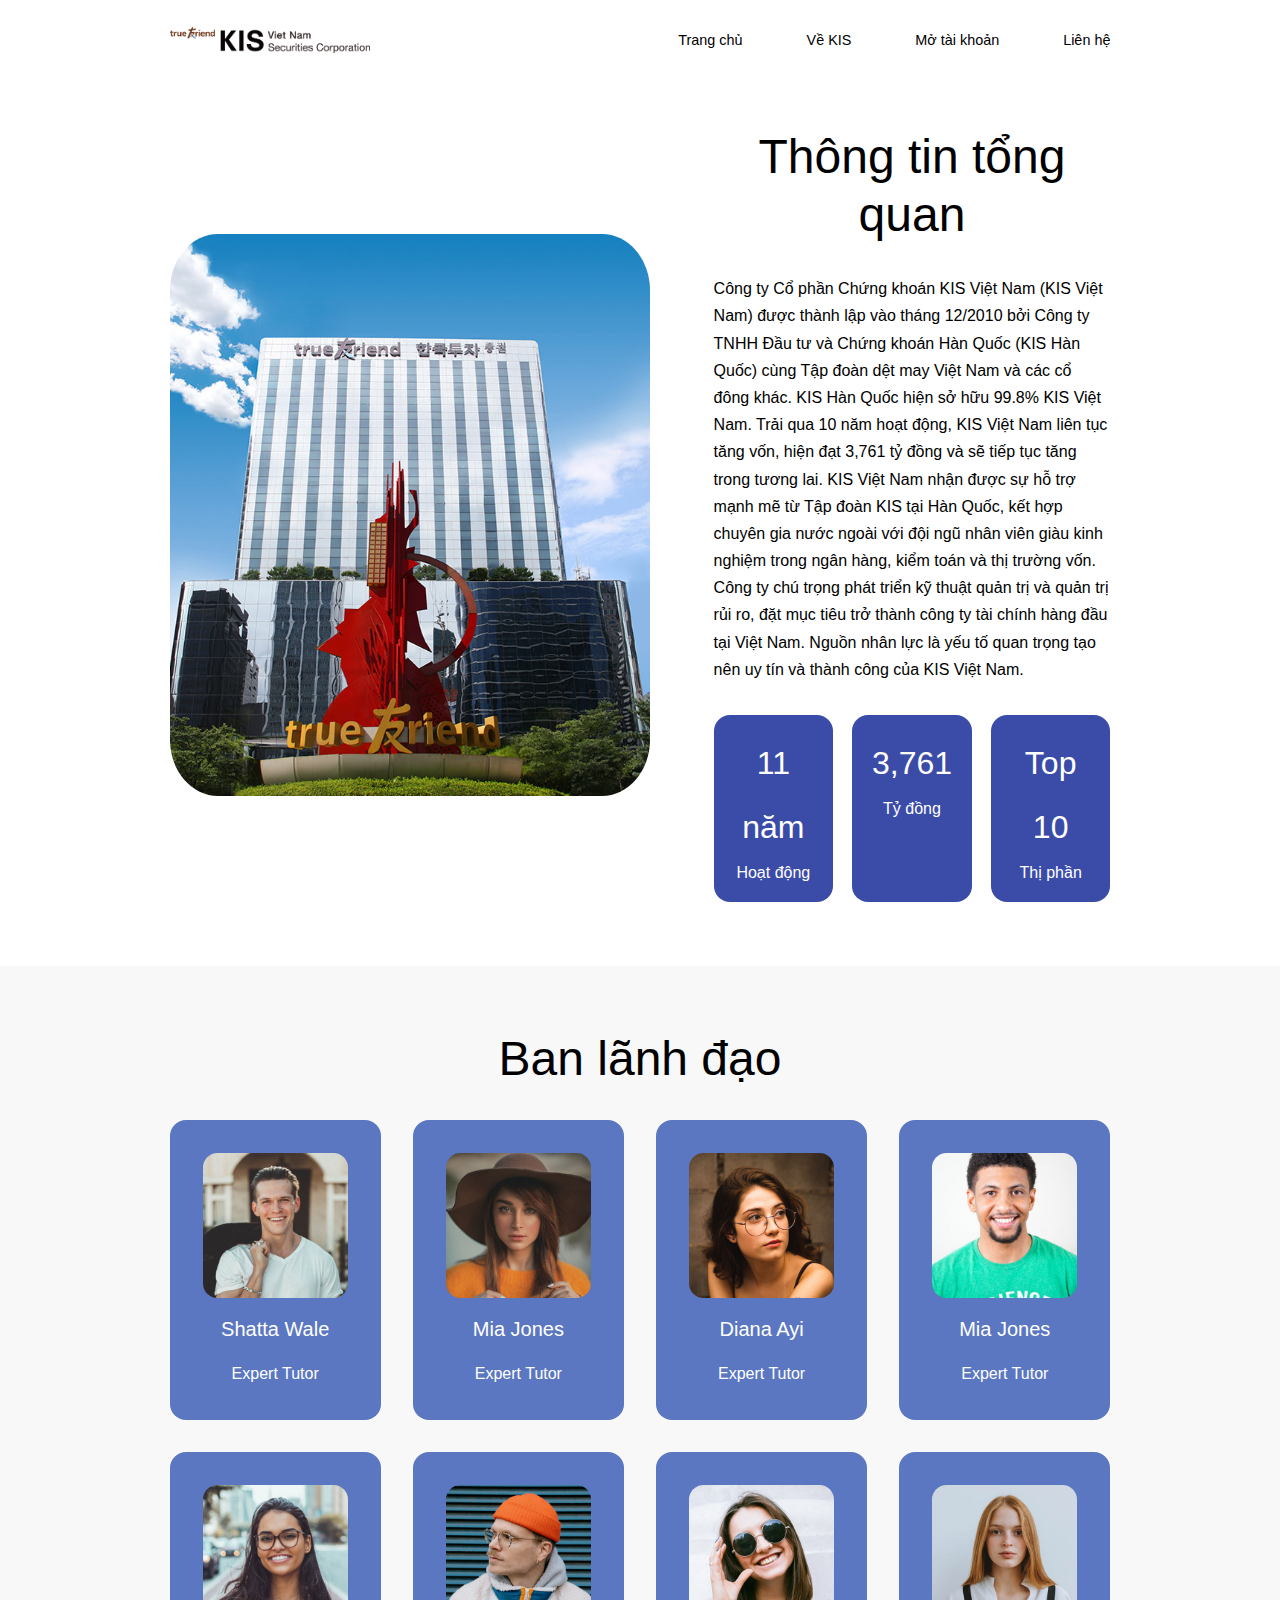
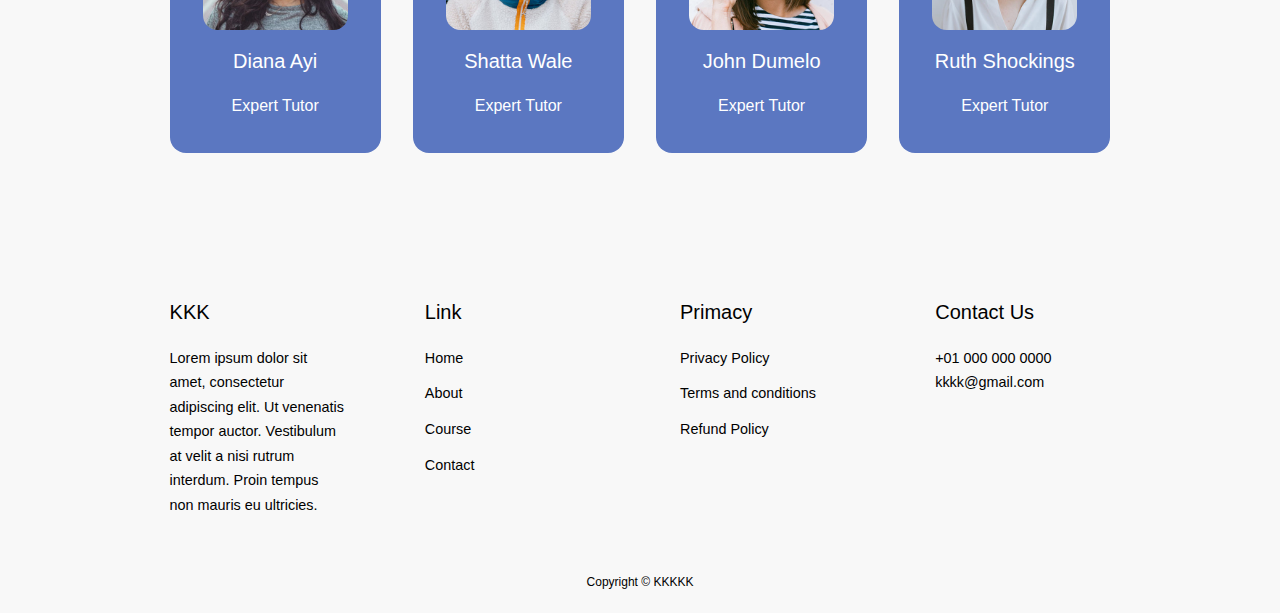
<file: virtual-landing-page/about.html>
<!DOCTYPE html>
<html lang="en">
<head>
    <meta charset="UTF-8">
    <meta name="viewport" content="width=device-width, initial-scale=1.0">
    <title>Cuộc thi Đầu tư ảo: Đấu Chứng Hứng Tiền</title>

    <!--iconscout-->
    <link rel="stylesheet" href="https://unicons.iconscout.com/release/v2.1.6/css/unicons.css"/>
    <!--googlefont Montserrat-->
    <link rel="preconnect" href="https://fonts.googleapis.com">
    <link rel="preconnect" href="https://fonts.gstatic.com" crossorigin>
    <link href="https://fonts.googleapis.com/css2?family=Montserrat:ital,wght@0,100..900;1,100..900&display=swap" rel="stylesheet">


    <link rel="stylesheet" href="./css/style.css">
    <link rel="stylesheet" href="./css/about.css">

</head>

<body>
  <nav>
    <div class="container nav__container">
      <div class="logo">
        <a href="index.html"><img src="./images/LOGO-H.png"></a>
      </div>
        
        <ul class="nav__menu">
            <li><a href="index.html">Trang chủ</a></li>
            <li><a href="about.html">Về KIS</a></li>
            <li><a href="courses.html">Mở tài khoản</a></li>
            <li><a href="contact.html">Liên hệ</a></li>
        </ul>
        <button id="open-menu-btn"><i class="uil uil-bars"></i></button> 
        <button id="close-menu-btn"><i class="uil uil-multiply"></i></button>
    </div>
  </nav> 
  <!---====== end of navbar====-->
<section class="about__achievements">
    <div class="container about__achievements-container">
        <div class="about__achievement_left">
            <img src="/virtual-landing-page/images/about-01.jpg">
        </div>
        <div class="about__achievement_right">
            <h2>Thông tin tổng quan</h2>
            <p>Công ty Cổ phần Chứng khoán KIS Việt Nam (KIS Việt Nam) được thành lập vào tháng 12/2010 bởi Công ty TNHH Đầu tư và Chứng khoán Hàn Quốc (KIS Hàn Quốc) cùng Tập đoàn dệt may Việt Nam và các cổ đông khác. KIS Hàn Quốc hiện sở hữu 99.8% KIS Việt Nam. Trải qua 10 năm hoạt động, KIS Việt Nam liên tục tăng vốn, hiện đạt 3,761 tỷ đồng và sẽ tiếp tục tăng trong tương lai. KIS Việt Nam nhận được sự hỗ trợ mạnh mẽ từ Tập đoàn KIS tại Hàn Quốc, kết hợp chuyên gia nước ngoài với đội ngũ nhân viên giàu kinh nghiệm trong ngân hàng, kiểm toán và thị trường vốn. Công ty chú trọng phát triển kỹ thuật quản trị và quản trị rủi ro, đặt mục tiêu trở thành công ty tài chính hàng đầu tại Việt Nam. Nguồn nhân lực là yếu tố quan trọng tạo nên uy tín và thành công của KIS Việt Nam.
            </p>
            <div class="about__achievements_down">

            <article class="achievement">

                <h3>11 năm</h3>
                <p>Hoạt động</p>
            </article>

            <article class="achievement">

                <h3>3,761</h3>
                <p>Tỷ đồng </p>
            </article>

            <article class="achievement">

                <h3>Top 10</h3>
                <p>Thị phần</p>
            </article>
    
            </div>
        </div>
    </div>

</section>

<!--end of about achievements--->
<section class="team">
  <h2>Ban lãnh đạo</h2>
  <div class="container teams_container">
    <article class="team_member">
      <div class="team_member-image">
        <img src="images/tm6.jpg">
      </div>
      <div class="member_info">
        <h4>Shatta Wale</h4>
        <p>Expert Tutor</p>
      </div>
      <div class="team_SNS">
        <a href="https://www.instagram.com" target="_blank"><i class="uil uil-instagram"></i></a>
        <a href="https://www.facebook.com/" target="_blank"><i class="uil uil-facebook"></i></a>
        <a href="https://www.linkedin.com/" target="_blank"><i class="uil uil-linkedin"></i></a>
      </div>
    </article>

    <article class="team_member">
      <div class="team_member-image">
        <img src="/virtual-landing-page/images/tm3.jpg">
      </div>
      <div class="member_info">
        <h4>Mia Jones</h4>
        <p>Expert Tutor</p>
      </div>
      <div class="team_SNS">
        <a href="https://www.instagram.com" target="_blank"><i class="uil uil-instagram"></i></a>
        <a href="https://www.facebook.com/" target="_blank"><i class="uil uil-facebook"></i></a>
        <a href="https://www.linkedin.com/" target="_blank"><i class="uil uil-linkedin"></i></a>
      </div>
    </article>

    <article class="team_member">
      <div class="team_member-image">
        <img src="/virtual-landing-page/images/tm5.jpg">
      </div>
      <div class="member_info">
        <h4>Diana Ayi</h4>
        <p>Expert Tutor</p>
      </div>
      <div class="team_SNS">
        <a href="https://www.instagram.com/" target="_blank"><i class="uil uil-instagram"></i></a>
        <a href="https://www.facebook.com/" target="_blank"><i class="uil uil-facebook"></i></a>
        <a href="https://www.linkedin.com/" target="_blank"><i class="uil uil-linkedin"></i></a>
      </div>
    </article>

    <article class="team_member">
      <div class="team_member-image">
        <img src="/virtual-landing-page/images/tm4.jpg">
      </div>
      <div class="member_info">
        <h4>Mia Jones</h4>
        <p>Expert Tutor</p>
      </div>
      <div class="team_SNS">
        <a href="https://www.instagram.com/" target="_blank"><i class="uil uil-instagram"></i></a>
        <a href="https://www.facebook.com/" target="_blank"><i class="uil uil-facebook"></i></a>
        <a href="https://www.linkedin.com/" target="_blank"><i class="uil uil-linkedin"></i></a>
      </div>
    </article>

    <article class="team_member">
      <div class="team_member-image">
        <img src="/virtual-landing-page/images/tm2.jpg">
      </div>
      <div class="member_info">
        <h4>Diana Ayi</h4>
        <p>Expert Tutor</p>
      </div>
      <div class="team_SNS">
        <a href="https://www.instagram.com/" target="_blank"><i class="uil uil-instagram"></i></a>
        <a href="https://www.facebook.com/" target="_blank"><i class="uil uil-facebook"></i></a>
        <a href="https://www.linkedin.com/" target="_blank"><i class="uil uil-linkedin"></i></a>
      </div>
    </article>

    <article class="team_member">
      <div class="team_member-image">
        <img src="/virtual-landing-page/images/tm8.jpg">
      </div>
      <div class="member_info">
        <h4>Shatta Wale</h4>
        <p>Expert Tutor</p>
      </div>
      <div class="team_SNS">
        <a href="https://www.instagram.com/" target="_blank"><i class="uil uil-instagram"></i></a>
        <a href="https://www.facebook.com/" target="_blank"><i class="uil uil-facebook"></i></a>
        <a href="https://www.linkedin.com/" target="_blank"><i class="uil uil-linkedin"></i></a>
      </div>
    </article>

    <article class="team_member">
      <div class="team_member-image">
        <img src="/virtual-landing-page/images/tm10.jpg">
      </div>
      <div class="member_info">
        <h4>John Dumelo</h4>
        <p>Expert Tutor</p>
      </div>
      <div class="team_SNS">
        <a href="https://www.instagram.com/" target="_blank"><i class="uil uil-instagram"></i></a>
        <a href="https://www.facebook.com/" target="_blank"><i class="uil uil-facebook"></i></a>
        <a href="https://www.linkedin.com/" target="_blank"><i class="uil uil-linkedin"></i></a>
      </div>
    </article>

    <article class="team_member">
      <div class="team_member-image">
        <img src="/virtual-landing-page/images/tm7.jpg">
      </div>
      <div class="member_info">
        <h4>Ruth Shockings</h4>
        <p>Expert Tutor</p>
      </div>
      <div class="team_SNS">
       <a href="https://www.instagram.com" target="_blank"><i class="uil uil-instagram"></i></a>

        <a href="https://www.facebook.com/" target="_blank"><i class="uil uil-facebook"></i></a>
        <a href="https://www.linkedin.com/" target="_blank"><i class="uil uil-linkedin"></i></a>
      </div>
    </article>

  </div>
</section>






  <!--Script-->
<script src="https://cdn.jsdelivr.net/npm/swiper@11/swiper-bundle.min.js"></script>
<script src="./main.js"></script>

</body>

<footer>
    <div class="container footer_container">
      <div class="footer_1">
        <a href="index.html" class="footer_logo"><h4>KKK</h4></a>
        <p>Lorem ipsum dolor sit amet, consectetur adipiscing elit. Ut venenatis tempor auctor. Vestibulum at velit a nisi rutrum interdum. Proin tempus non mauris eu ultricies.</p>
      </div>
    
      <div class="footer_2">
        <h4>Link</h4>
        <ul class="permalinks">
          <li><a href="index.html">Home</a></li>
          <li><a href="about.html">About</a></li>
          <li><a href="courses.html">Course</a></li>
          <li><a href="contact.html">Contact</a></li>
        </ul>
      </div>
    
      <div class="footer_3">
        <h4>Primacy</h4>
        <ul class="Primacy">
          <li><a href="#">Privacy Policy</a></li>
          <li><a href="#">Terms and conditions</a></li>
          <li><a href="#">Refund Policy</a></li>
        </ul>
      </div>
    
      <div class="footer_4">
        <h4>Contact Us</h4>
        <div>
          <p>+01 000 000 0000</p>
          <p>kkkk@gmail.com</p>
        </div>
        <ul class="footer_socials">
          <li> 
            <a href="#"><i class="uil uil-facebook"></i></a>
          </li>
          <li><a href="#"><i class="uil uil-instagram-alt"></i></a></li>
          <li><a href="#"><i class="uil uil-twitter"></i></a></li>
          <li><a href="#"></a><i class="uil uil-linkedin"></i></a></li>
        </ul>
      </div>
    </div>
  
    <div class="footer_copyright">
      <small>Copyright &copy; KKKKK</small>
    </div>
  
  </footer>

  </html>
</file>
<file: virtual-landing-page/css/style.css>
* {
    margin: 0;
    padding: 0;
    border: 0;
    outline: 0;
    text-decoration: none;
    list-style: none;
    box-sizing: border-box ;
}

:root {
    --color-primary: #3b4ca8;
    --color-success: #00bf8e;
    --color-warning: #f7c94b;
    --color-danger: #f75842;
    --color-danger-variant: rgba(247, 88, 66, 0.4);
    --color-white: #fff;
    --color-light: rgba(255, 255, 255, 0.7);
    --color-black: #000;
    --color-bg: #5b77c1;
    --color-bg1: #b9c0e4;
    --color-bg2: #f8f8f8;

    --container-width-lg: 76%;
    --container-width-md: 90%;
    --container-width-sm: 94%;

    --transition: all 400ms ease;
}


body {
    font-family: 'Inter', sans-serif; 
    line-height: 1.7;
    color: var(--color-black);
    background: var(--color-white); 
}

.container {
    width: var(--container-width-lg);
    max-width: 1200px;
    margin: 0 auto; /* Center container */
    padding: 0 1rem; /* Add padding to avoid content touching the edges */
}
section {
    padding: 4rem 0;
}
section h2 {
    text-align: center;
   
}

h1, h2, h3, h4, h5 {
    line-height: 1.2;
}
    h1 {
        font-size: 3.75rem; /*60px*/
        font-weight: 600;
        color:#000;
    }
    h2 {
        font-size: 3rem;
        font-weight: 500;
        color:#000; /*48px*/
    }
    h3 {
        font-size: 2rem;
        font-weight: 500;
        color:#000;
        line-height: 2;
    }
    h4 {
        font-size: 20px;
        font-weight: 500;
        color:#000;
        line-height: 1.5;
    }
    p{
        font-weight: 300;
        color:#000;
    }

a {
    color: var(--color-black);
}
img {
    width: 100%;
    display: block;
    object-fit: cover;
}
.logo{
    width: 200px;
}
.btn {
    display: inline-block;
    background: var(--color-primary);
    color: var(--color-white);
    padding: 1rem 2rem;
    border: 1px solid transparent;
    font-weight: 300;
    transition: var(--transition);
    border-radius: 100px;
}
.btn:hover {
    background: transparent;
    color: var(--color-black);
    border-color: var(--color-black)
}
.btn-primary {
    background: var(--color-primary);
    color: var(--color-white);
    
}
/* ====== NAVBAR ========= */
/* rem=16px*/
nav {
    width: 100vw;
    height: 5rem; 
    position: fixed;
    background: white;
    top: 0;
    z-index: 8;
}
/* change navbar styles on scroll using javascript*/
.window-scroll {
    background: var(--color-white);
    box-shadow: 0 1rem 2rem rgba(0, 0, 0, 0.2);
}

.nav__container {
    height: 100%;
    display: flex;
    justify-content: space-between;
    align-items: center;
    background: white;
}

nav button {
    display: none; 
}

.nav__menu {
    display: flex;
    align-items: center;
    gap: 4rem;
}

.nav__menu a {
    font-size: 0.9rem;
    transition: var(--transition);
}
.nav__menu a:hover {
    color: var(--color-primary)
}
/* ===== header ==== */
header {
    background: var(--color-bg2);
    padding-top: 8rem; /* Add padding to accommodate the height of the nav */
}

.header__container {
    display: flex;
    justify-content: space-between;
    align-items: center;

}

.header__left {
    max-width: 50%;
}

.header__left h2 {
    width: max-content;

    color: var(--color-black);
}

.header__left p {
    margin: 2rem auto 1rem;
    color: var(--color-black);
}

.header__right {
    max-width: 50%;
    text-align: right;
}

.header__right__image {
    height: 100%; /* Make sure the container takes up full height */
    display: flex;
    align-items: center; /* Center image vertically */
    justify-content: center; /* Center image horizontally */
}

.header__right__image img {
    max-width: 100%;
    max-height: 100%; /* Ensure image covers full height without distortion */
    object-fit: cover;
}
/*====== categories========*/
.categories {
    background: var(--color-white);
    padding: 2rem 1rem; /* Add padding for spacing */
    margin: 3rem auto; /* Adjusted margin to match .container */
}

.categories h2 {
    line-height: 1;
    margin-bottom: 3rem;
    text-align: left;
}

.categories__container {
    display: grid;
    grid-template-columns: 40% 60%;
    gap: 1rem;
    max-width: 1200px; /* Max width for consistency */
   
}

.categories__left p {
    margin: 2rem auto 1rem;
}

.categories__right {
    display: grid;
    grid-template-columns: repeat(3, 1fr);
    gap: 1rem;
    
}

.category {
    background: var( --color-primary);
    box-shadow: 0px -25px 20px -20px rgba(0, 0, 0, 0.1), 0px 25px 20px -20px rgba(0, 0, 0, 0.2), -25px 0 20px -20px rgba(0, 0, 0, 0.1); 
    padding: 1rem 2rem;
    border-radius: 1rem;
    border-color: var(--color-bg);
    transition: var(--transition);
}

.category:hover {
    box-shadow: 0px -25px 20px -20px rgba(0, 0, 0, 0.2), 25px 0 20px -20px rgba(0, 0, 0, 0.2), 0px 25px 20px -20px rgba(0, 0, 0, 0.2), -25px 0 20px -20px rgba(0, 0, 0, 0.2);
    z-index: 1;
}

.category h5 {
    margin: 1rem 0 1rem;
    color: var(--color-white);
}

.category p { 
    font-size: 0.85rem;
    color: var(--color-white);
}

.category p.event-time {
    font-weight:600;
    margin-top: 8px;
    color: var(--color-bg);
    color: var(--color-white);
}



/* ====== POPULAR COURSES ========= */


.courses {
    margin-top: 1vh;
    background: var(--color-bg2);
   
}

.courses__container {
    display: grid;
    grid-template-columns: repeat(3, 1fr);
    gap: 2rem;
    margin: 2rem auto 1rem;
    justify-content: center;
    
}

.course {
    background: var(--color-white); /* Corrected variable */
    text-align: center;
    border: 1px solid transparent;
    height: 40rem; /* Fixed height */
    position: relative;
    margin: auto;  /* Ensure absolute positioning works within this container */
}

.course:hover {
    background: transparent;
    border-color: var(--color-primary);
}

.course__image {
    flex-shrink: 0;
}

.course__info {
    padding: 2rem; /* Adjusted padding */
    overflow: auto;
    height: calc(100% - 2rem); /* Adjust height to account for padding */
}

.course__info p {
    margin: 2rem 0;
    font-size: 0.9rem;
}

.courses h1 {
    text-align: center;
    margin-bottom: 4rem;
}

/* Ensure button is fixed at the bottom of .course */
.course .btn-primary {
    position: absolute;
    bottom: 1rem; /* Adjust as needed */
    left: 50%;
    transform: translateX(-50%);
    width: calc(100% - 4rem); /* Full width minus padding */
}


/*===== FAQs===== */
.faqs {
    background: var(--color-white);
    box-shadow:  0 0 3rem rgba(0, 0, 0, 0.1);
}

.faqs_container {
    display: grid;
    grid-template-columns: 1fr 1fr;
    gap: 1rem;
    margin: 2rem auto 1rem;
}

.faq {
    padding: 1rem;
    display: flex;
    align-items: center;
    gap: 0.5rem;
    height: fit-content;
    background: var(--color-primary);
    cursor: pointer;
}

.faq h4 {
    font-size: 1rem;
    line-height: 2.2;
}

.faq__icon {
    align-self: flex-start;
    font-size: 1.2rem;
}

.question_answer p {
    margin-top: 0.2rem;
    display: none;
}
.question_answer h4,
.question_answer p,
.faq__icon .uil-angle-up,
.faq__icon .uil-angle-down{
    color: white;
}


.faq.open p {
    display: block; 
}

/*========TESTTIMONIALS ===================*/

.testimonials_container {
    overflow-x: hidden;
    position: relative;
    margin: 2rem auto 2rem;
}
.testimonial {
    padding-top: 2rem;
}

.avatar {
    width: 6rem;
    height:6rem;
    border-radius: 50%;
    overflow: hidden;
    margin: 0 auto 1rem;
    border: 1rem solid var(--color-bg1)
}

.testimonial_info {
    text-align: center;
}

.testimonial_body {
    background: var(--color-primary);
    padding: 2rem;
    margin-top: 3rem;
    position: relative;  
}
.testimonial_body p{
    color: white;
}

.testimonial_body::before {
    content: "";
    /* display: block; */
    background: linear-gradient(
        134deg, transparent, var(--color-primary), var(--color-primary));
    width: 3rem;
    height: 3rem;
    position: absolute;
    left: 50%;
    top: -1.5rem;
    transform: rotate(45deg);
}


/*====== FOOTER===*/
footer {
    background: var(--color-bg2);
    padding-top: 5rem;
    font-size: 0.9rem;
}

.footer_container {
    display: grid;
    grid-template-columns: repeat(4, 1fr);
    gap: 5rem;
}

.footer_container > div h4 {
    margin-bottom: 1.2rem;
}

.footer_1 p {
    margin: 0 0 2rem;
}

footer ul li {
    margin-bottom: 0.7rem;
}

footer ul li a:hover {
    text-decoration: underline;
}

.footer_socials {
    display: flex;
    gap: 1rem;
    font-size: 1.2rem;
    margin-top:2rem
}

.footer_copyright {
    text-align: center;
    padding: 1.2rem 0;
    border-top: 1px solid var(--color-bg2)
}
 

/* ========= media queries (tablet)=======*/

@media screen and (max-width:1024px) {
    container {
        width: var(--container-width-md);
    }
    h1 {
        font-size: 2.5rem;
    }

    h2 {
        font-size: 2rem;
    }

    h3 {
        font-size: 1.4em;
    }

    h4 {
        font-size: 1.2em;
    }
    p {
        font-size: 14px;
    }
    /* ====== NAVBAR ======*/
  nav button {
        display: inline-block;
        background: transparent;
        font-size: 1.8rem;
        color: var(--color-primary);
        cursor: pointer;
        
    }

    #close-menu-btn {
        display: none;
    }

   .nav__menu {
        position: fixed;
        top: 5em;
        right: 5%;
        height: fit-content;
        width: 18em;
        flex-direction: column;
        gap: 0;
        display: inline-block;
        
    } 

    .nav__menu li {
        width: 100%;
        height: 5.8rem;
        animation: animateNavItems 400ms linear forwards;
        transform-origin: top right; 
        opacity: 0; 
    }

    .nav__menu li:nth-child(2) {
        animation-delay: 400ms;
    }

    .nav__menu li:nth-child(3) {
        animation-delay: 500ms;
    }

    .nav__menu li:nth-child(4) {
        animation-delay: 600ms;
    }

    @keyframes animateNavItems {
        0% {
            transform: rotateZ(-90deg) rotateX(-90deg) scale(0.1);
            }

        100% {
            transform: rotateZ(0) rotateX(0) scale(1);
            opacity: 1;
         }
    }

    .nav__menu li a {
        background: var(--color-primary);
        box-shadow: -3rem 3rem 4rem rgba(0, 0, 0, 0.2);
        width: 100%;
        height: 100%;
        display: grid;
        place-items: center;
        color: var(--color-bg2);
    }

    .nav__menu li a:hover {
        background: var(--color-bg2);
        color: var(--color-black);
    }  


/* ===== menu ====== */
  
     .header__left, .header__right {
        max-width: 100%;
    }
    .header__container {
        flex-direction: column;
        text-align: left;
       
    }
    .header__right__image img {
        margin-top: 2rem;
    } 
    .header__left p {
        margin-bottom: 1.3rem;
        text-align: left;
    }

    /* ===== categories ====== */
    .categories {
        height: auto;
      
    }

    .categories__container {
        grid-template-columns: 1fr;
        gap: 4rem
    }

    .categories__left {
        margin-right: 0;
    }

    .categories__right {
        grid-template-columns: 1fr;
        gap: 0.7rem;
     
    }
  
    /* ===== popular courses ====== */
    .courses {
        margin-top: 8vh;
    }

    .courses__container {
        grid-template-columns: 1fr 1fr;
    }

    /* ===== faqs ====== */
    .faqs_container {
        grid-template-columns: 1fr;
    }

    .faq {
        padding: 1.5rem
    }

    /* ===== footer ====== */
    .footer_container {
        grid-template-columns: 1fr 1fr;
    }
}
/*-max screen for 600px--*/
@media screen and (max-width: 600px) {
    #close-menu-btn {
        display: none;
    }

    .container {
        width: var(--container-width-sm)
    }
/* ====== NAVBAR =====*/
    .nav__menu {
        right: 3%;  
    }

/* ====== NAVBAR =====*/
    header {
        height: 100%;
    }
    .header__container {
        grid-template-columns: 1fr;
        text-align: center;

    }
    .header__left p {
        margin-bottom: 1.3rem;
        text-align: left;
    }
/* ====== categories =====*/
.categories__right {
    grid-template-columns: 1fr;
    gap: 0.7rem;
}

.category {
    padding: 1rem;
    border-radius: 1rem;
}

.category__icon {
    margin-top: 4px;
    display: inline-block;
}

/* ====== POPULAR COURSES =====*/

.courses__container {
    grid-template-columns: 1fr;
    justify-items: center; 
}

.course {
    grid-template-columns: 1fr;
}


/* ====== TESTIMONIALS =====*/
.testimonial_body {
    padding: 1.2rem
}

/* ====== Footer =====*/

.footer_container {
    grid-template-columns: 1fr 1fr;
    gap: 2rem;
    margin-left: 2rem;
}

}
</file>
<file: virtual-landing-page/css/about.css>
/*==== ABOUT ACHIEVEMENT===*/ 
.about__achievements {
    margin-top: 4rem;
}

.about__achievements-container {
    display: flex;
    justify-content: space-between;
    column-gap: 4rem;
}
.about__achievement_left {
    align-self: center;
    min-width: 480px;
}
.about__achievements_down { 
    display: grid;
    grid-template-columns: repeat(3, 1fr);
    gap: 1.2rem;
    color: var(--color-white);
}

.about__achievements_down p, h3 {
    color:white;
    
}


.achievement {
    background: var(--color-primary);
    padding: 1rem;
    text-align: center;
    border-radius: 1rem;
    transition: var(--transition);
}

.achievement:hover {
    box-shadow: 0 3rem 3rem rgba(0, 0, 0, 0.3);
    z-index: 1;
}
.about__achievement_right {
    display: grid;
    align-content: center;
    justify-items: normal;
    gap: 2rem;
}

/*====== TEAM MEMBER========*/

img {
    border-radius: 10%;
}

.team {
    background: var(--color-bg2);
    
}

.teams_container {
    display: grid;
    grid-template-columns: repeat(4, 1fr);
    gap: 2rem;
    margin-top: 2rem;
}

.team_member {
    background: var(--color-bg);
    padding: 2rem;
    border-radius: 1rem;
    transition: var(--transition);
    border: 1px solid transparent;
    position: relative;
    overflow: hidden; 
}
.team_member:hover .team_SNS {
    right: 0;
}
.member_info * {
    text-align: center;
    color: var(--color-white)
}

.team_member:hover {
    background: transparent;
    border-color: var(--color-primary);
}

.team_member:hover *{
    color: var(--color-black)
}

.member_info > h4 {
    margin: 1rem 0 1rem 0;
}


.team_member:hover .team_member-image{
    filter: saturate(1);
    border-radius: 50%;
}

.team_SNS {
    position: absolute;
    top: 50%;
    right: -100%;
    transform: translateY(-50%);
    display: flex;
    flex-direction: column;
    background: var(--color-primary);
    border-radius: 1rem 0 0 1rem;
    box-shadow: -2rem 0 2rem rgba(0, 0, 0, 0.1);
    transition: var(--transition);
}

.team_SNS a {
    padding: 1rem
}
.team_SNS a:hover {
    background: var(--color-bg);
    border-radius: 1rem 0 0 1rem;
}
.team_SNS .uil-facebook,
.team_SNS .uil-instagram,
.team_SNS .uil-linkedin {
    color: white;
}



/* ===== media queries tablets===*/
@media screen and (max-width:1024px) {
    .about__achievements {
        margin-top: 2rem;
    }
    .about__achievements-container {
        grid-template-columns: 1fr;
        gap: 4rem
    }
    .about__achievement_left {
        width: 70%;
        margin: 0 auto;          
    }

    .teams_container {
        grid-template-columns: repeat(3, 1fr);
        gap: 1.5rem;
    }

    .team_member {
        padding: 1rem;
    }

}


/* ===== media queries tablets===*/
@media screen and (max-width:600px) {
    .about__achievements { 
        margin-top: 2rem;
    }
    .teams_container {
            grid-template-columns: repeat(2, 1fr);
            gap: 1rem;
        }
    
     .team_member {
            padding: 1rem;
        }
    }
</file>
